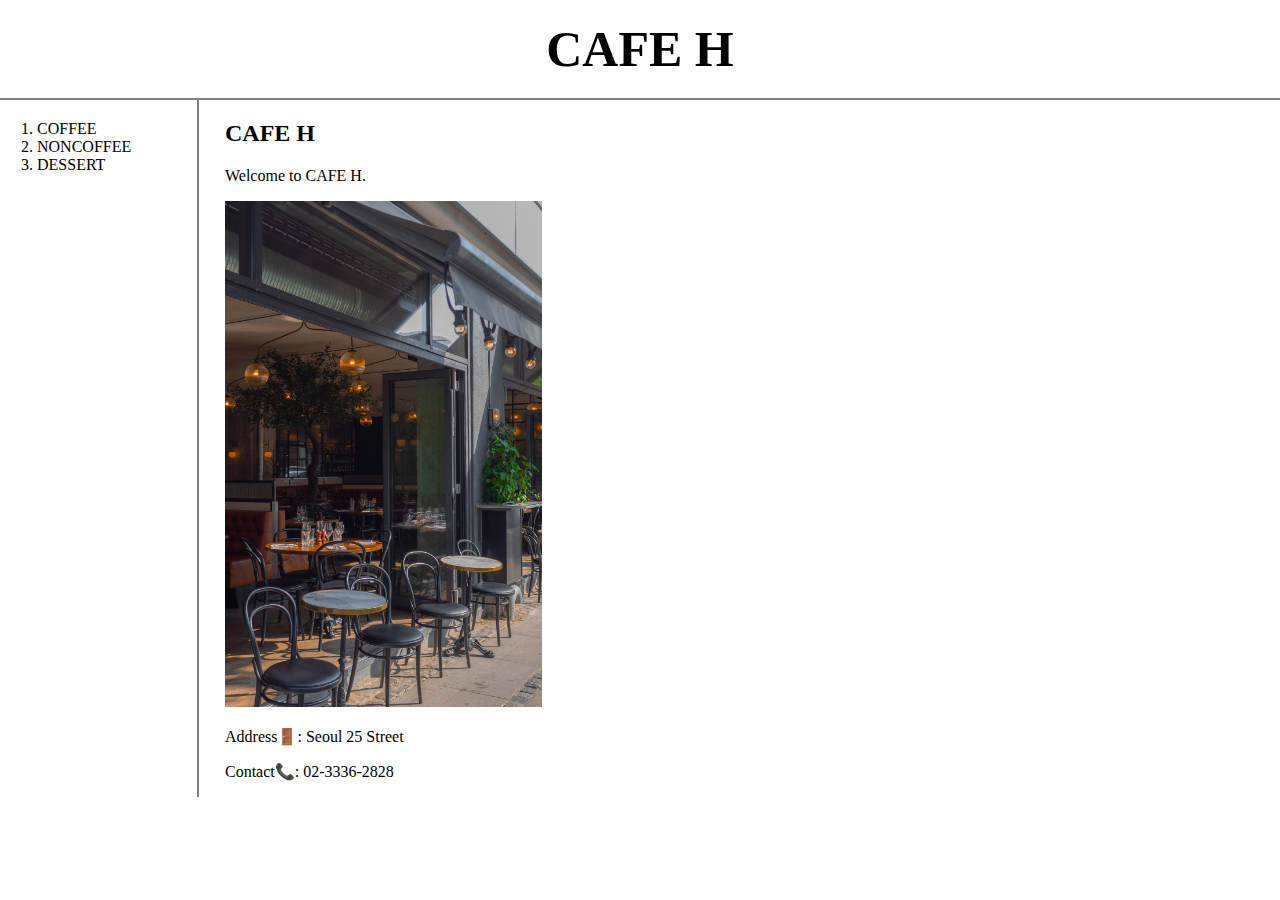
<file: index.html>
<!doctype html>
<html>
<head>
  <title>CAFE H | HOME</title>
  <meta charset="utf-8">
  <link rel="stylesheet" href="style.css">
</head>

<body>
  <h1><a href="index.html">CAFE H</a></h1>
  <div id="grid">
    <ol>
      <li><a href="1.html">COFFEE</a></li>
      <li><a href="2.html">NONCOFFEE</a></li>
      <li><a href="3.html">DESSERT</a></li>
    </ol>
    <div id="article">
        <h2>CAFE H</h2>
        <p>Welcome to CAFE H.</p>
        <img src="pic/cafe.jpg" width="30%">
        <p>Address🚪: Seoul 25 Street</p>
        <p>Contact📞: 02-3336-2828</p>
    </div>
  </div>
</body>
</html>
</file>
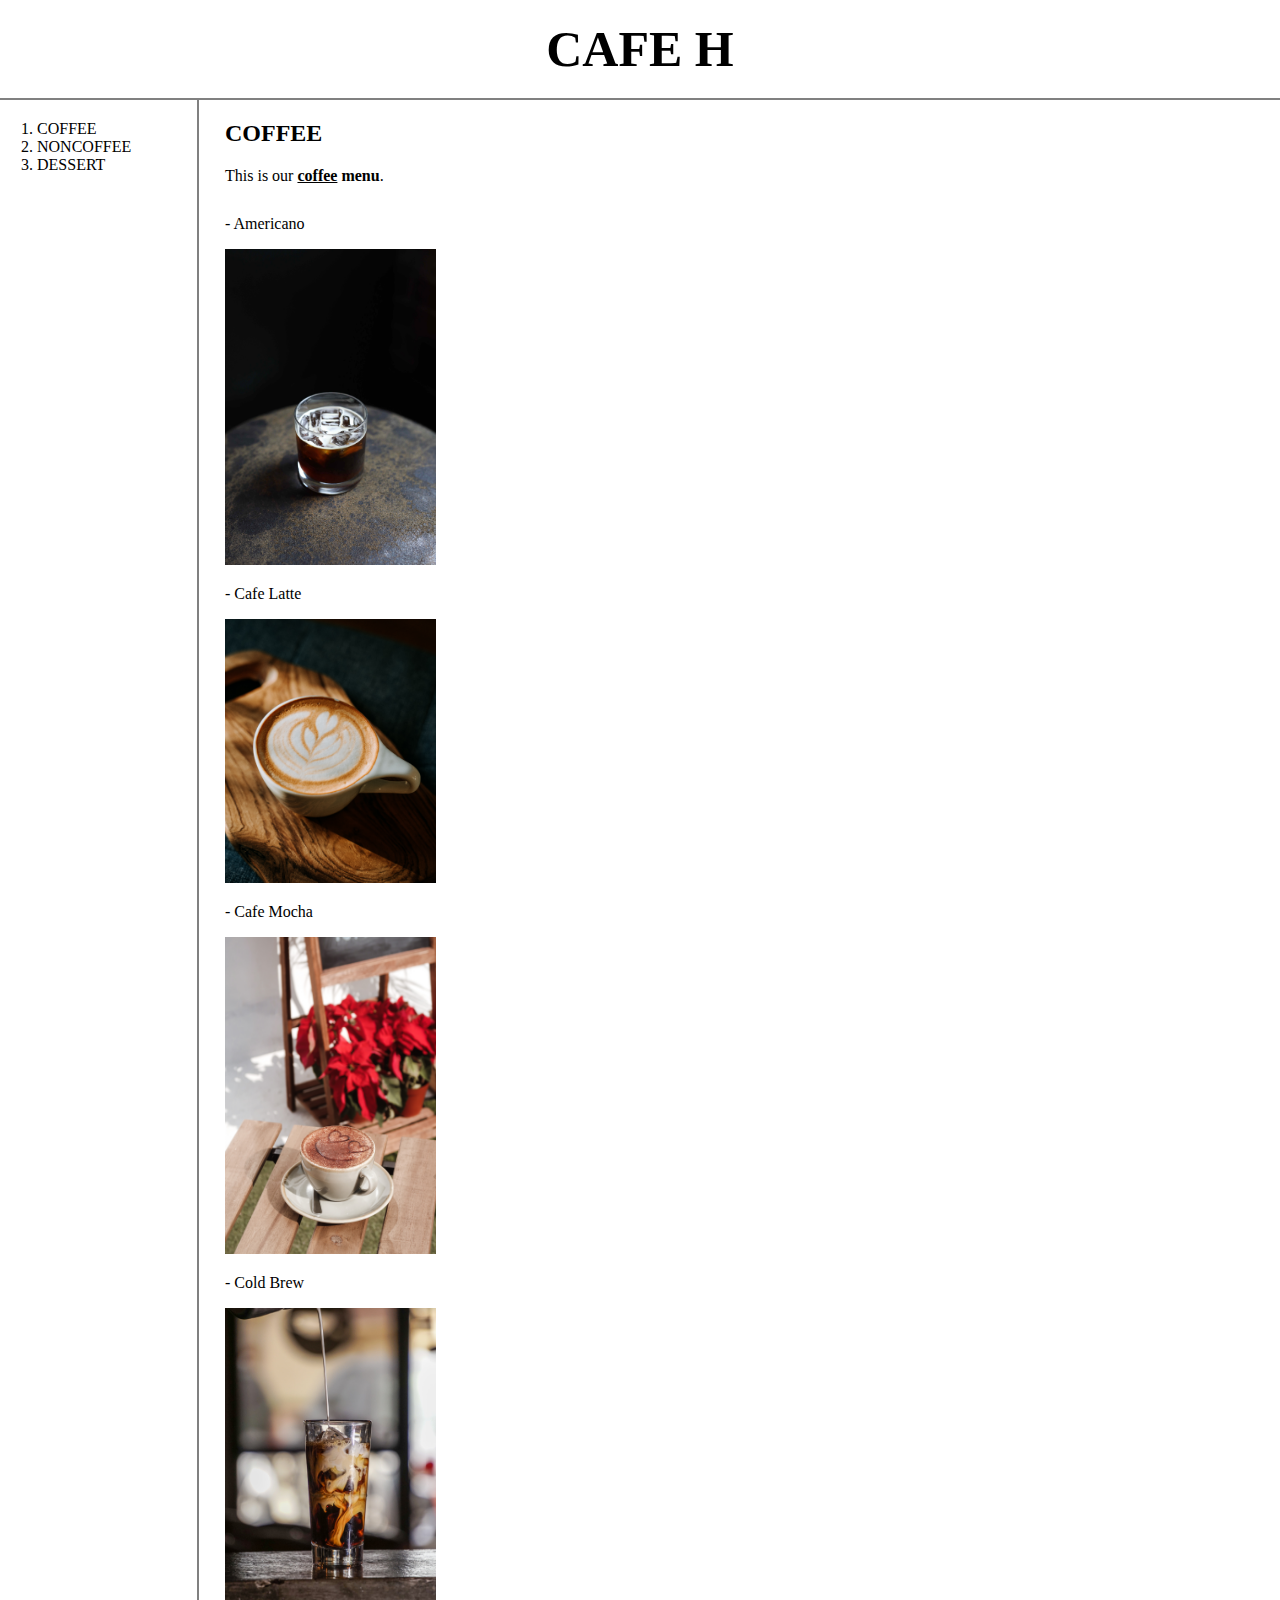
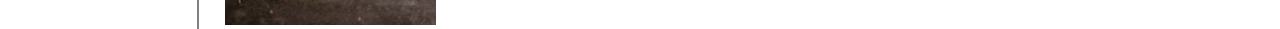
<file: 1.html>
<!doctype html>
<html>
<head>
  <title>CAFE H | COFFEE</title>
  <meta charset="utf-8">
  <link rel="stylesheet" href="style.css">
</head>

<body>
  <h1><a href="index.html">CAFE H</a></h1>
  <div id="grid">
    <ol>
      <li><a href="1.html">COFFEE</a></li>
      <li><a href="2.html">NONCOFFEE</a></li>
      <li><a href="3.html">DESSERT</a></li>
    </ol>
    <div id="article">
        <h2>COFFEE</h2>
        <p style="margin-bottom:30px;">This is our <strong><u>coffee</u> menu</strong>.</p>

        <p>- Americano</p>
        <img src="pic/americano.jpg" width="20%">
        <p>- Cafe Latte</p>
        <img src="pic/cafe latte.jpg" width="20%">
        <p>- Cafe Mocha</p>
        <img src="pic/cafe mocha.jpg" width="20%">
        <p><a href="https://terms.naver.com/entry.naver?docId=3440442&cid=43667&categoryId=43667" target="_blank" title="cold brew def">- Cold Brew</a></p>
        <img src="pic/cold brew.jpg" width="20%">
    </div>
  </div>
</body>
</html>
</file>
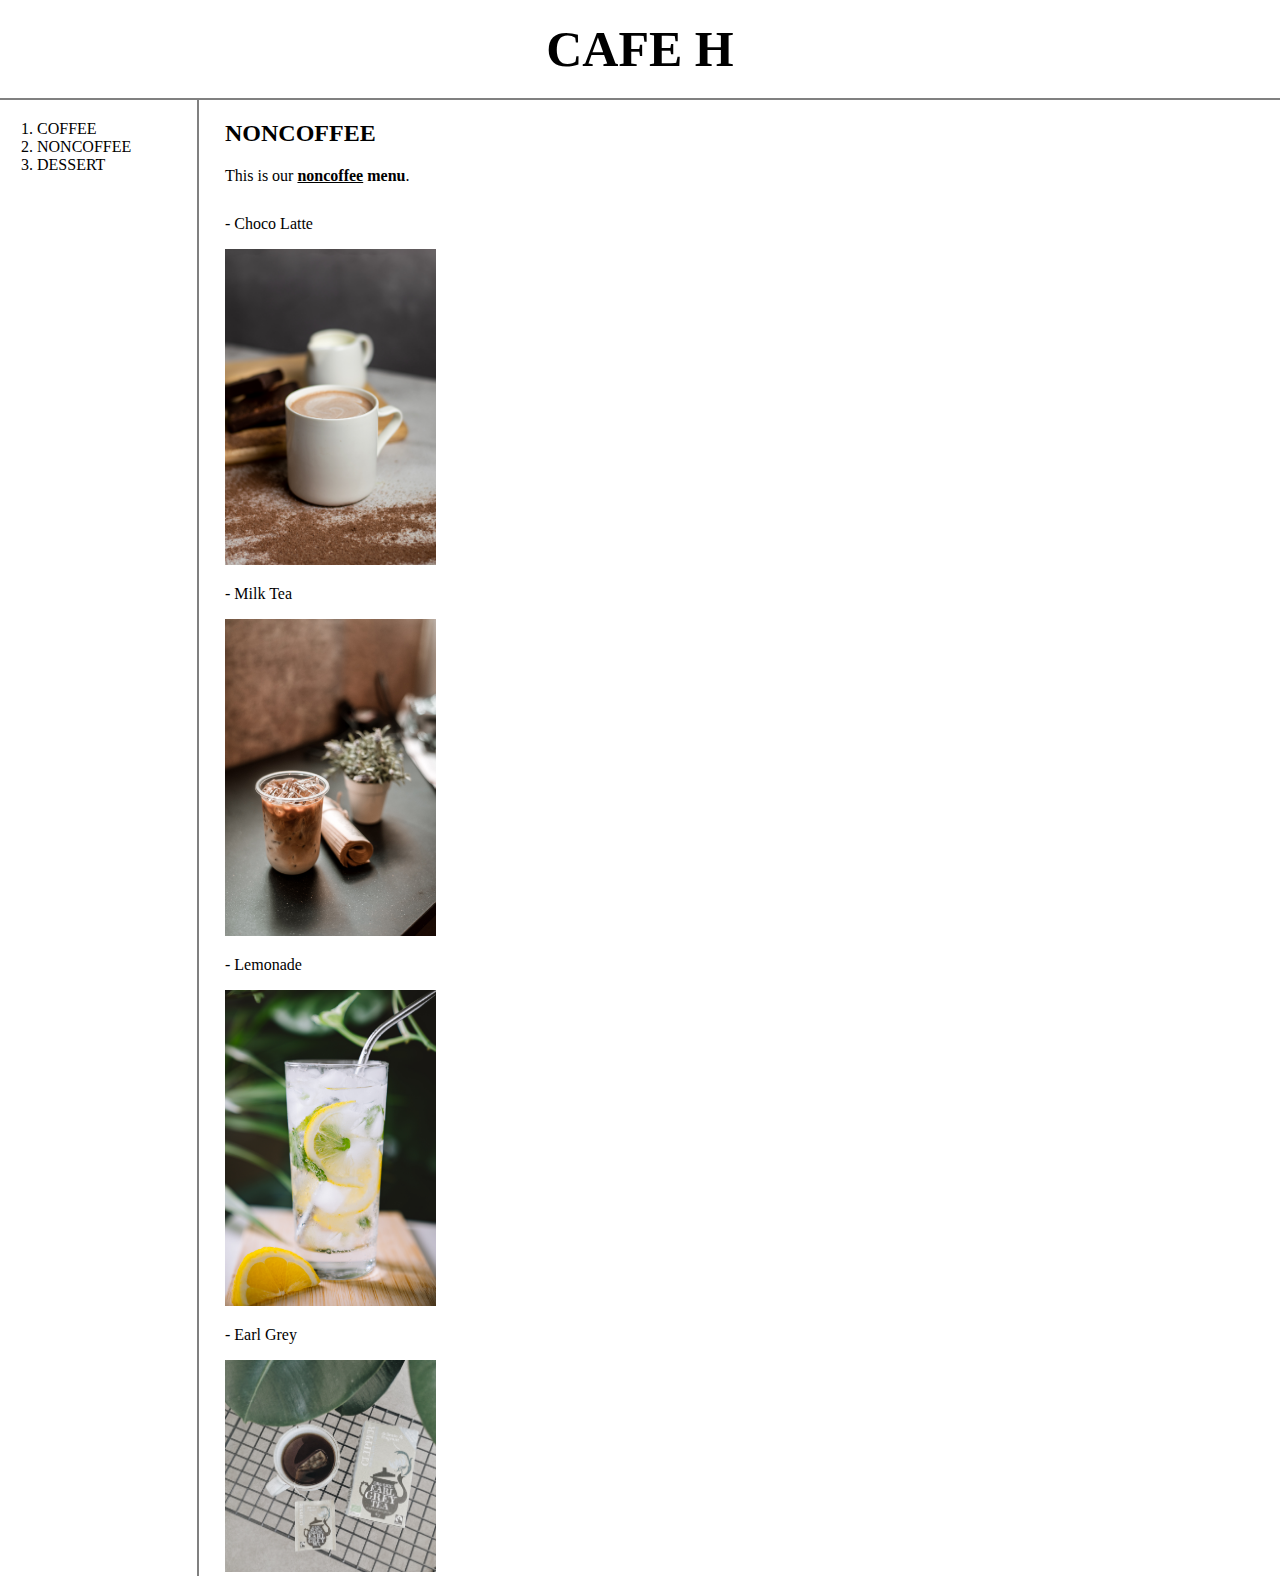
<file: 2.html>
<!doctype html>
<html>
<head>
  <title>CAFE H | NONCOFFEE</title>
  <meta charset="utf-8">
  <link rel="stylesheet" href="style.css">
</head>

<body>
  <h1><a href="index.html">CAFE H</a></h1>
  <div id="grid">
    <ol>
      <li><a href="1.html">COFFEE</a></li>
      <li><a href="2.html">NONCOFFEE</a></li>
      <li><a href="3.html">DESSERT</a></li>
    </ol>
    <div id="article">
        <h2>NONCOFFEE</h2>
        <p style="margin-bottom:30px;">This is our <strong><u>noncoffee</u> menu</strong>.</p>

        <p>- Choco Latte</p>
        <img src="pic/hot choco.jpg" width="20%">
        <p>- Milk Tea</p>
        <img src="pic/milk tea.jpg" width="20%">
        <p>- Lemonade</p>
        <img src="pic/lemonade.jpg" width="20%">
        <p>- Earl Grey</a></p>
        <img src="pic/earl grey.jpg" width="20%">
    </div>
  </div>
</body>
</html>
</file>
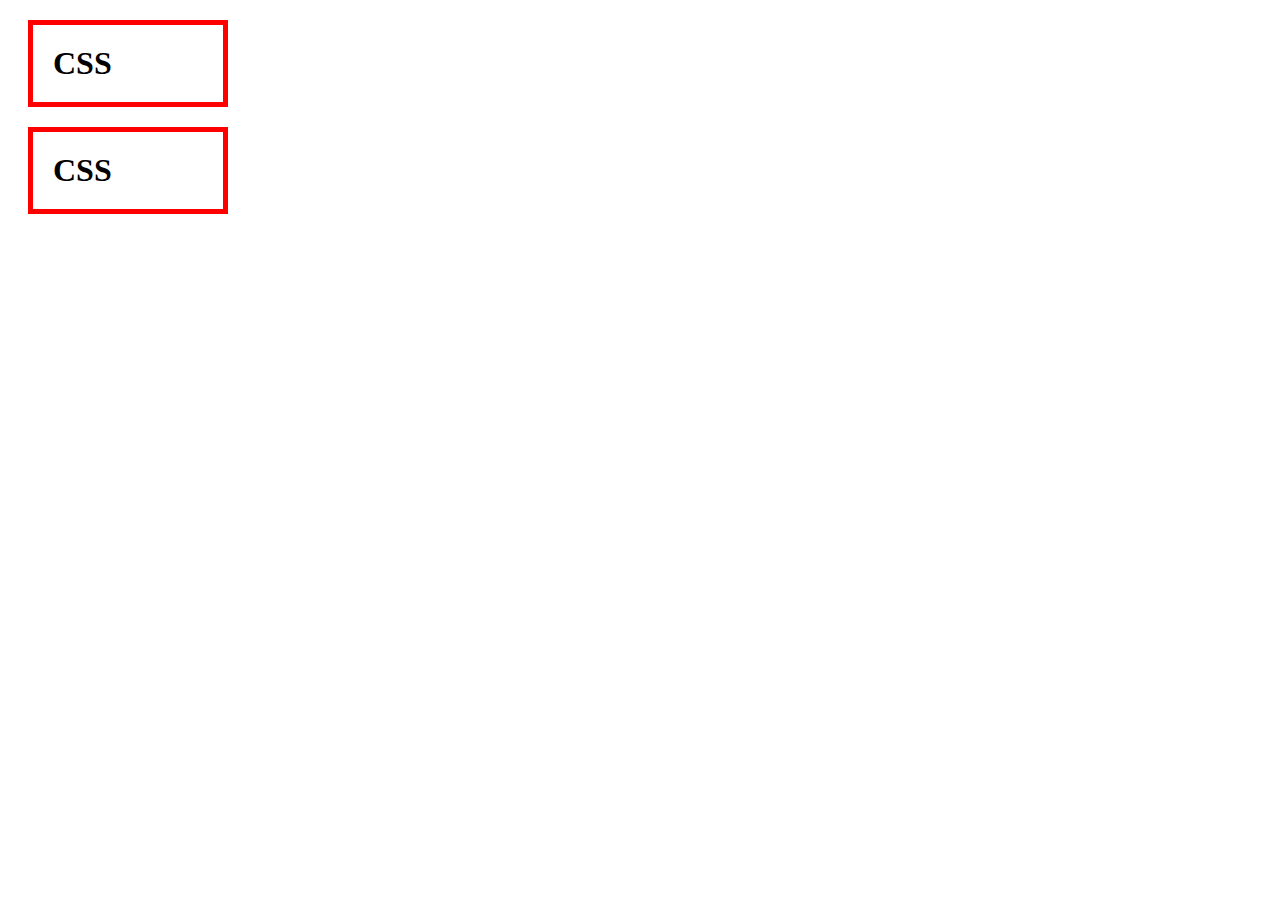
<file: ETC/box.html>
<!DOCTYPE html>
<html>
  <head>
    <meta charset="utf-8">
    <title></title>
    <style>
      h1{
        border: 5px solid red;
        padding: 20px;
        margin: 20px;
        display: block;
        width: 150px;
      }
    </style>
  </head>
  <body>
    <h1>CSS</h1>
    <h1>CSS</h1>
  </body>
</html>
</file>
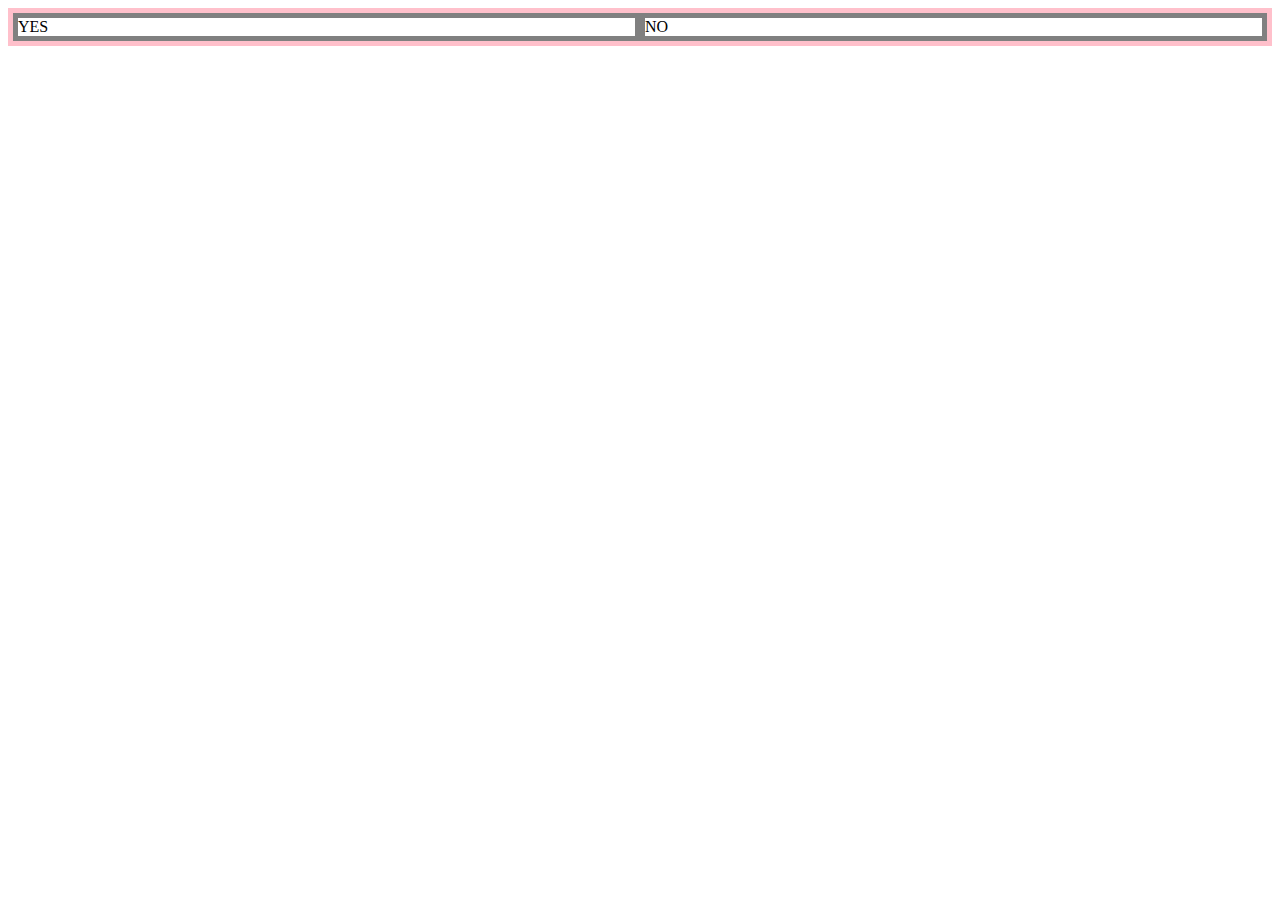
<file: ETC/grid.html>
<!DOCTYPE html>
<html>
  <head>
    <meta charset="utf-8">
    <style>
      div{
        border: 5px solid gray;
      }
      #grid{
        border: 5px solid pink;
        display: grid;
        grid-template-columns: 1fr 1fr;
      }
    </style>
  </head>

  <body>
    <div id="grid">
      <div>YES</div>
      <div>NO</div>
    </div>
  </body>
</html>
</file>
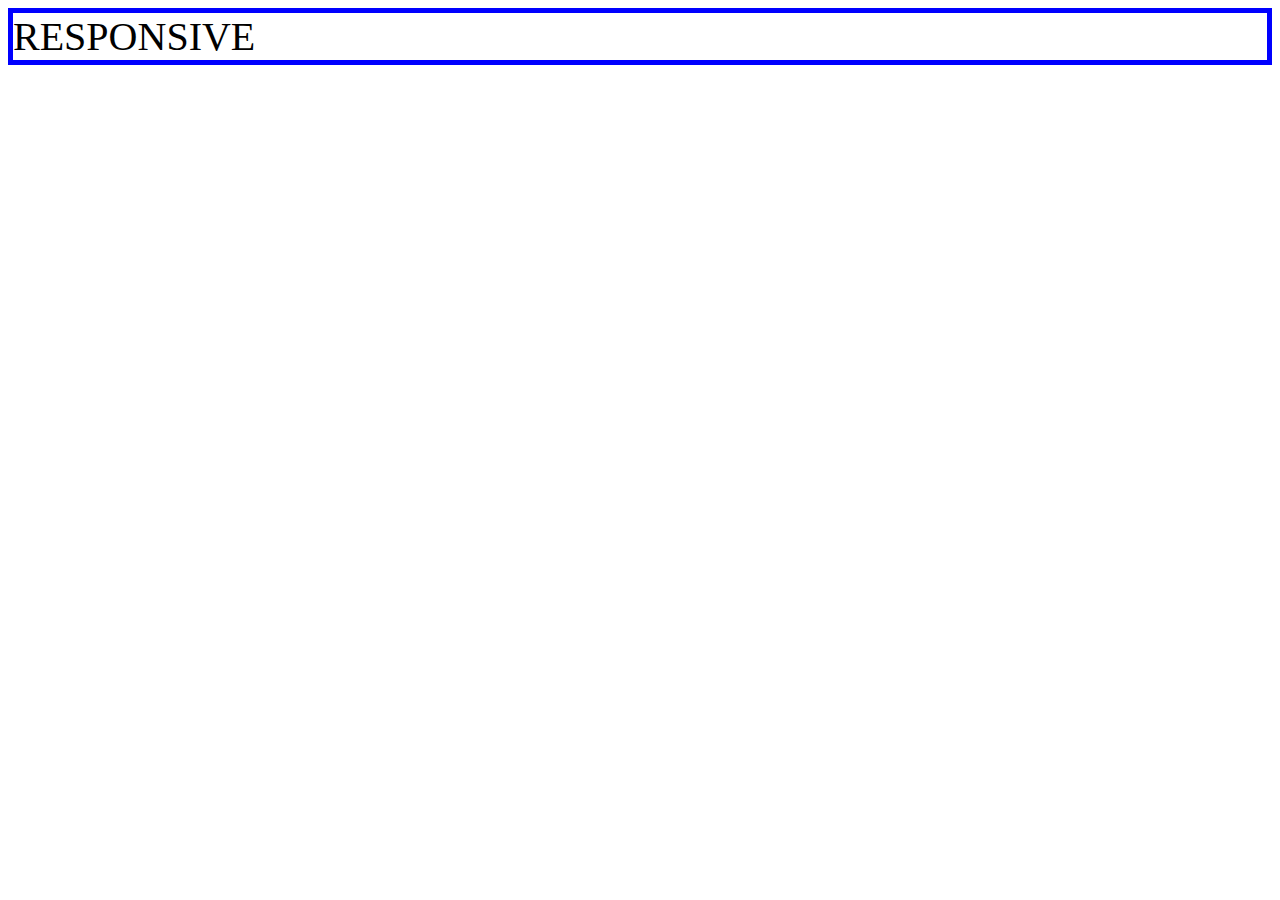
<file: ETC/mediaquery.html>
<!DOCTYPE html>
<html lang="en" dir="ltr">
  <head>
    <meta charset="utf-8">
    <title></title>
    <style>
      div{
        font-size: 40px;
        border: 5px solid blue;
      }
      @media(max-width:400px) {
        div {
          display: none;
        }
      }

    </style>
  </head>
  <body>
    <div>
      RESPONSIVE
    </div>
  </body>
</html>
</file>
<file: style.css>
body {
  margin: 0;
}
a {
  color: black;
  text-decoration: none;
}
h1 {
  font-size: 50px;
  text-align: center;
  border-bottom: 2px solid gray;
  margin: 0;
  padding: 20px;
}
#grid ol {
  border-right: 2px solid gray;
  width: 140px;
  margin: 0;
  padding: 20px;
  padding-left: 37px;
}
#grid {
  display: grid;
  grid-template-columns: 200px 1fr;
}
#article {
  padding-left: 25px;
}
@media(max-width:670px) {
  #grid {
    display: block;
  }
  #grid ol {
    border-right: none;
  }
  h1 {
    border-bottom: none;
  }
}
</file>
